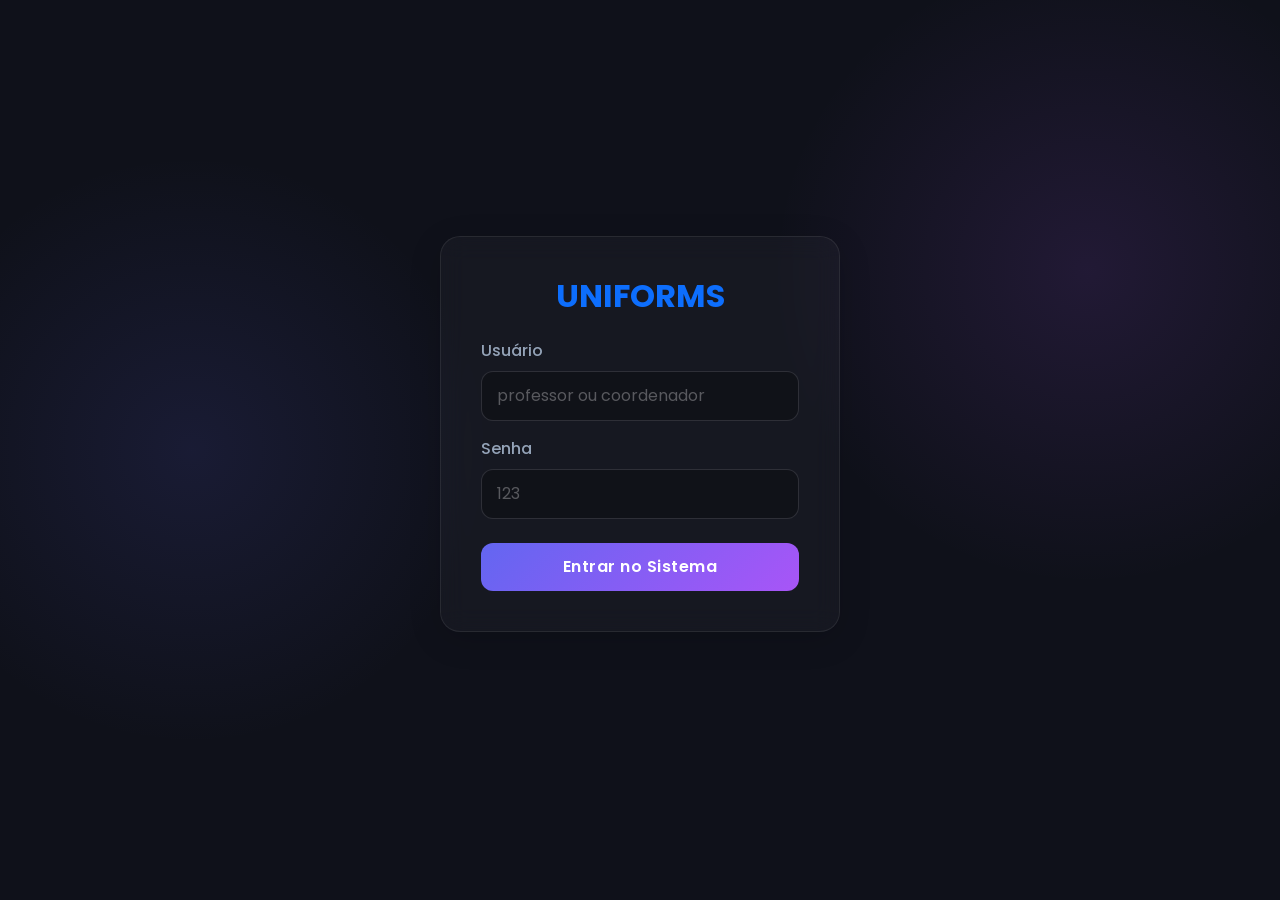
<file: frontend/index.html>
<!DOCTYPE html>
<html lang="pt-br">
<head>
    <meta charset="UTF-8">
    <meta name="viewport" content="width=device-width, initial-scale=1.0">
    <title>Uniforms - Login</title>
    <link href="https://cdn.jsdelivr.net/npm/bootstrap@5.3.2/dist/css/bootstrap.min.css" rel="stylesheet">
    <link rel="stylesheet" href="css/style.css">
    <style>
        .login-wrapper {
            display: flex;
            align-items: center;
            justify-content: center;
            min-height: 100vh;
            width: 100%;
        }
        .login-card {
            width: 100%;
            max-width: 400px;
        }
    </style>
</head>
<body>
    <div class="login-wrapper">
        <div class="glass-card login-card text-center p-5">
            <h2 class="text-primary fw-bold mb-4">UNIFORMS</h2>
            <form id="loginForm">
                <div class="mb-3 text-start">
                    <label class="form-label" for="username">Usuário</label>
                    <input type="text" id="username" class="form-control" placeholder="professor ou coordenador" required>
                </div>
                <div class="mb-4 text-start">
                    <label class="form-label" for="password">Senha</label>
                    <input type="password" id="password" class="form-control" placeholder="123" required>
                </div>
                <button type="submit" class="btn btn-primary w-100">Entrar no Sistema</button>
            </form>
        </div>
    </div>

    <script src="js/script.js"></script>
</body>
</html>
</file>
<file: frontend/css/style.css>
@import url('https://fonts.googleapis.com/css2?family=Poppins:wght@300;400;500;600;700&display=swap');

:root {
    --bg-dark: #0f111a;
    --accent-primary: #6366f1;
    --accent-secondary: #a855f7;
    --glass-bg: rgba(255, 255, 255, 0.03);
    --glass-border: rgba(255, 255, 255, 0.08);
    --text-main: #f8fafc;
    --text-muted: #94a3b8;
}

body {
    font-family: 'Poppins', sans-serif;
    background-color: var(--bg-dark) !important;
    background-image: 
        radial-gradient(circle at 15% 50%, rgba(99, 102, 241, 0.12), transparent 25%),
        radial-gradient(circle at 85% 30%, rgba(168, 85, 247, 0.12), transparent 25%);
    background-attachment: fixed;
    color: var(--text-main) !important;
    margin: 0;
    min-height: 100vh;
}

.navbar {
    display: none !important; 
}

.d-flex, .app-layout {
    min-height: 100vh;
    display: flex;
    width: 100%;
}

.sidebar {
    width: 280px;
    background: var(--glass-bg);
    backdrop-filter: blur(16px);
    -webkit-backdrop-filter: blur(16px);
    border-right: 1px solid var(--glass-border);
    box-shadow: 4px 0 24px rgba(0,0,0,0.2);
    display: flex;
    flex-direction: column;
    padding: 2rem !important;
}

.sidebar h5, .sidebar h4 {
    font-weight: 700;
    text-transform: uppercase;
    letter-spacing: 2px;
    font-size: 1.2rem;
    background: linear-gradient(to right, var(--accent-primary), var(--accent-secondary));
    background-clip: text;
    -webkit-background-clip: text;
    -webkit-text-fill-color: transparent;
    margin-bottom: 2rem !important;
}

.nav-link {
    color: var(--text-muted) !important;
    border-radius: 12px;
    margin-bottom: 0.5rem;
    padding: 12px 20px !important;
    font-weight: 500;
    transition: all 0.3s ease;
}

.nav-link:hover, .nav-link.active {
    background: rgba(99, 102, 241, 0.15);
    color: var(--text-main) !important;
    transform: translateX(8px);
    border-left: 4px solid var(--accent-primary);
}

#logout-button {
    border-radius: 10px;
    font-weight: 600;
    transition: all 0.3s ease;
}

.main-content, .flex-grow-1 {
    padding: 3rem !important;
    width: calc(100% - 280px);
}

h1, h3 {
    font-weight: 700 !important;
    margin-bottom: 1.5rem;
}

h1 {
    font-size: 2.5rem;
}

.scheduling-form, .glass-card, #calendar-container {
    background: var(--glass-bg) !important;
    backdrop-filter: blur(12px);
    -webkit-backdrop-filter: blur(12px);
    border: 1px solid var(--glass-border) !important;
    border-radius: 20px;
    padding: 2.5rem !important;
    box-shadow: 0 8px 32px rgba(0,0,0,0.15);
    margin-bottom: 2rem;
}

.form-label {
    color: var(--text-muted);
    font-weight: 500;
    margin-bottom: 0.5rem;
}

.form-control, .form-select {
    background-color: rgba(0,0,0,0.25) !important;
    border: 1px solid rgba(255, 255, 255, 0.1) !important;
    color: var(--text-main) !important;
    border-radius: 12px;
    padding: 12px 15px;
    transition: all 0.3s;
}

.form-control:focus, .form-select:focus {
    box-shadow: 0 0 0 4px rgba(99, 102, 241, 0.2) !important;
    border-color: var(--accent-primary) !important;
}

::placeholder {
    color: rgba(255, 255, 255, 0.3) !important;
}

option {
    background-color: var(--bg-dark);
    color: var(--text-main);
}

.btn-primary {
    background: linear-gradient(135deg, var(--accent-primary), var(--accent-secondary)) !important;
    border: none !important;
    border-radius: 12px;
    padding: 12px 24px;
    font-weight: 600;
    letter-spacing: 0.5px;
    transition: all 0.3s ease;
}

.btn-primary:hover {
    transform: translateY(-3px);
    box-shadow: 0 8px 20px rgba(168, 85, 247, 0.4);
}

.list-group-item {
    background: rgba(255, 255, 255, 0.02) !important;
    border: 1px solid var(--glass-border) !important;
    border-radius: 16px !important;
    margin-bottom: 12px;
    color: var(--text-main);
    padding: 1.2rem;
    transition: transform 0.2s;
}

.list-group-item:hover {
    transform: scale(1.01);
    background: rgba(255, 255, 255, 0.05) !important;
}

.badge {
    padding: 8px 12px;
    border-radius: 8px;
    font-weight: 500;
    font-size: 0.85rem;
}

.bg-success { background-color: rgba(16, 185, 129, 0.2) !important; color: #34d399 !important; border: 1px solid rgba(16, 185, 129, 0.3); }
.bg-danger { background-color: rgba(239, 68, 68, 0.2) !important; color: #f87171 !important; border: 1px solid rgba(239, 68, 68, 0.3); }
.bg-warning { background-color: rgba(245, 158, 11, 0.2) !important; color: #fbbf24 !important; border: 1px solid rgba(245, 158, 11, 0.3); }

.calendar-header {
    text-align: center;
    margin-bottom: 1.5rem;
}

.calendar-header h3 {
    margin: 0;
    font-size: 1.5rem;
}

.calendar-grid {
    display: grid;
    grid-template-columns: repeat(7, 1fr);
    gap: 12px;
}

.calendar-day {
    background: rgba(0, 0, 0, 0.2);
    border: 1px solid var(--glass-border);
    border-radius: 12px;
    padding: 10px;
    min-height: 90px;
    display: flex;
    flex-direction: column;
    transition: all 0.3s;
}

.calendar-header-day {
    min-height: auto;
    text-align: center;
    background: transparent;
    border: none;
    color: var(--accent-muted);
    font-weight: 600;
    font-size: 0.9rem;
    text-transform: uppercase;
}

.calendar-day:not(.calendar-header-day):hover {
    background: rgba(255, 255, 255, 0.05);
    border-color: rgba(255, 255, 255, 0.2);
    transform: translateY(-2px);
}

.day-number {
    font-weight: 600;
    font-size: 1.1rem;
    margin-bottom: 5px;
    color: var(--text-muted);
}

.has-event {
    border-color: var(--accent-primary);
    background: rgba(99, 102, 241, 0.08);
}

.has-event .day-number {
    color: var(--accent-primary);
}

.event-item {
    background: linear-gradient(135deg, var(--accent-primary), var(--accent-secondary));
    color: white;
    font-size: 0.7rem;
    padding: 4px 8px;
    border-radius: 6px;
    margin-top: auto;
    text-align: center;
    font-weight: 500;
    box-shadow: 0 2px 8px rgba(99, 102, 241, 0.4);
}
</file>
